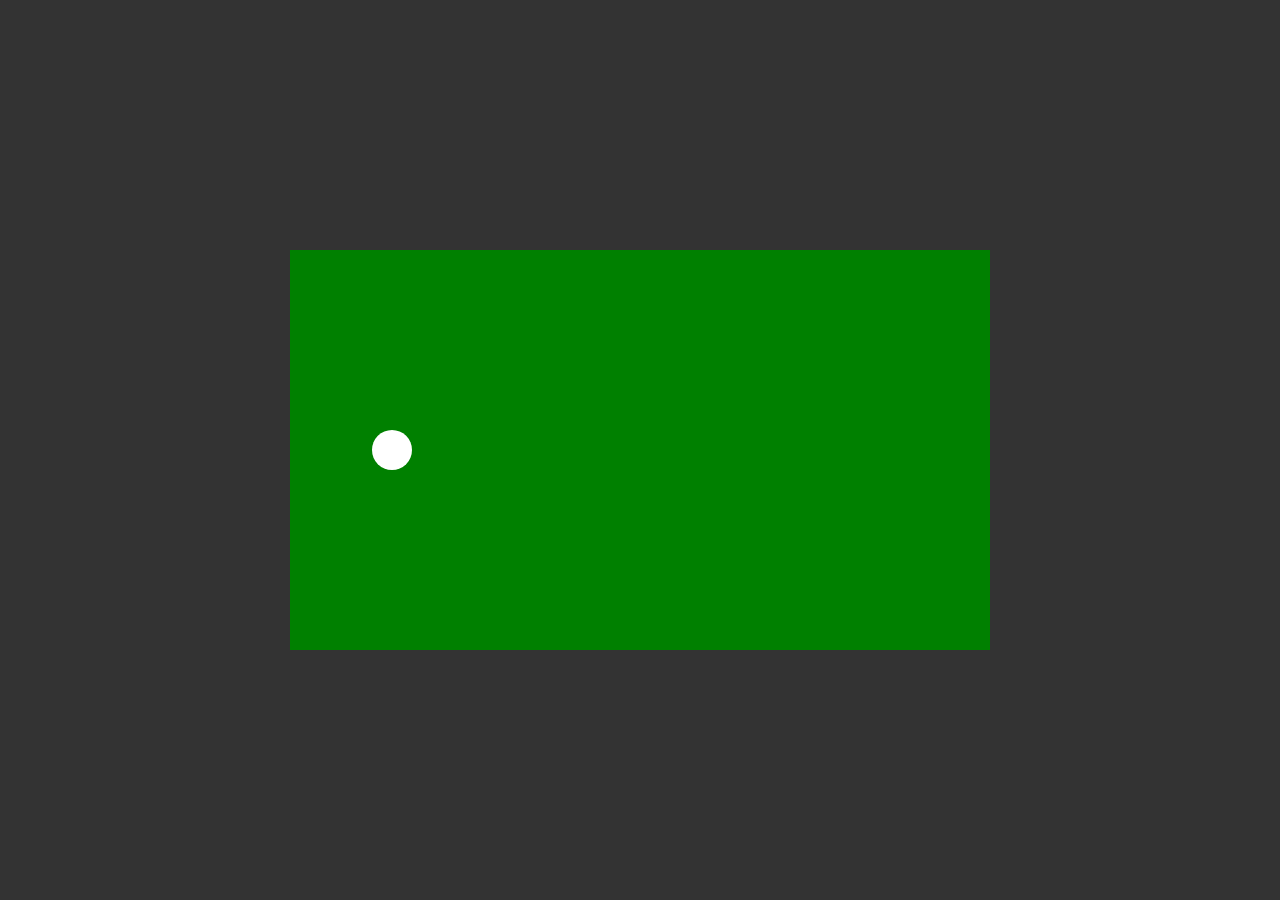
<file: HTML_P2/bola bergerak/index.html>
<!DOCTYPE html>
<html lang="en">
<head>
  <meta charset="UTF-8">
  <title>Bola Bergerak</title>
  <link rel="stylesheet" href="style.css">
</head>
<body>
  <canvas id="myCanvas" width="700" height="400"></canvas>

  <script>
    const canvas = document.getElementById("myCanvas");
    const ctx = canvas.getContext("2d");

    const canvasWidth = canvas.width;
    const canvasHeight = canvas.height;

    const ballRadius = 20;
    let x = ballRadius;
    let y = canvasHeight / 2;
    let direction = "right";

    let animationId;

    function drawBall() {
      ctx.clearRect(0, 0, canvasWidth, canvasHeight);
      ctx.beginPath();
      ctx.arc(x, y, ballRadius, 0, Math.PI * 2);
      ctx.fillStyle = "white";
      ctx.fill();
      ctx.closePath();
    }

    function animate() {
      drawBall();

      if (direction === "right") {
        if (x + ballRadius < canvasWidth) {
          x += 2;
        } else {
          direction = "down";
        }
      } else if (direction === "down") {
        if (y + ballRadius < canvasHeight) {
          y += 2;
        } else {
          direction = "left";
        }
      } else if (direction === "left") {
        if (x - ballRadius > 0) {
          x -= 2;
        } else {
          // Hapus bola & hentikan animasi
          ctx.clearRect(0, 0, canvasWidth, canvasHeight);
          cancelAnimationFrame(animationId);
          return;
        }
      }

      animationId = requestAnimationFrame(animate);
    }

    // Jalankan animasi
    animationId = requestAnimationFrame(animate);
  </script>
</body>
</html>
</file>
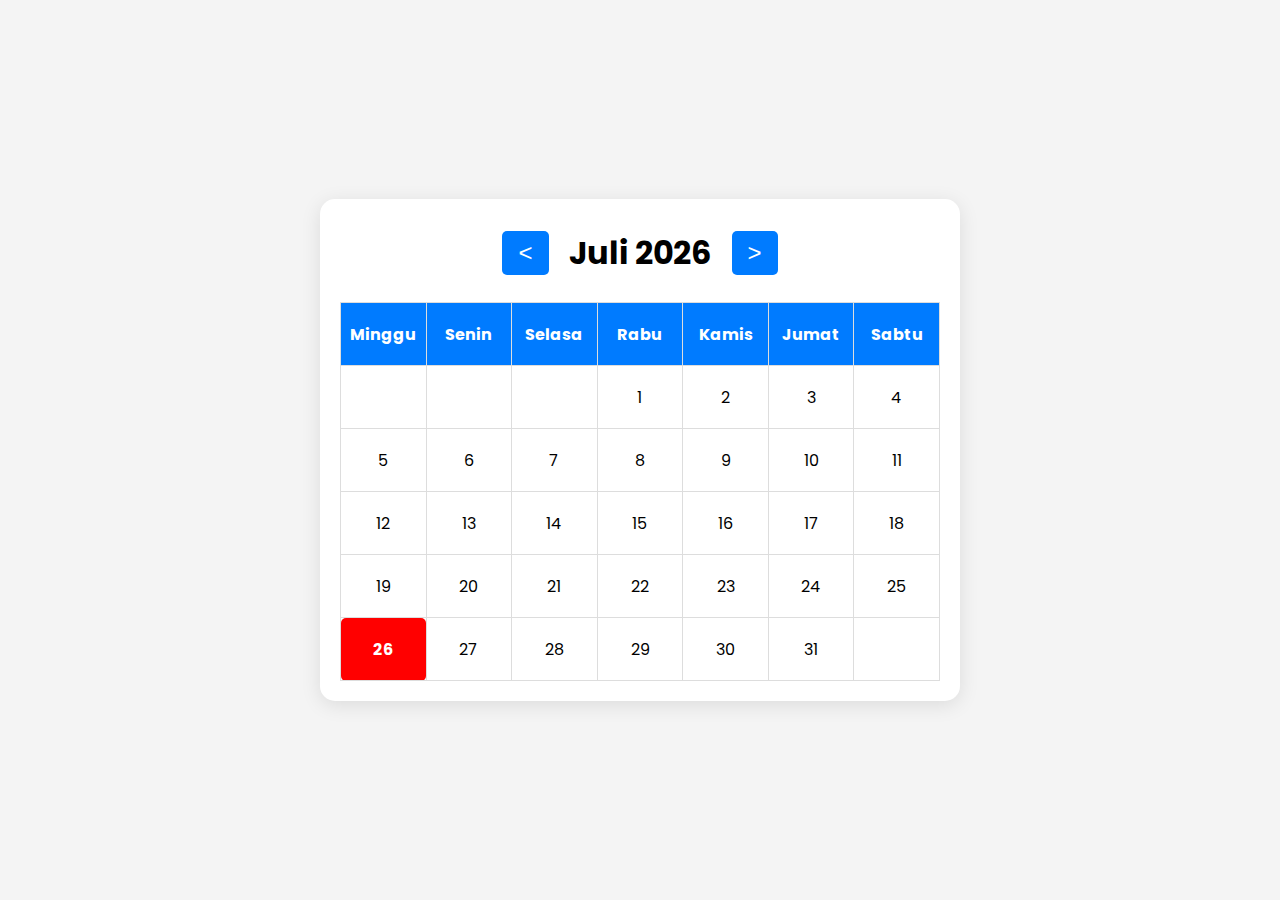
<file: HTML_P2/kalender/index.html>
<!DOCTYPE html>
<html lang="id">
<head>
  <meta charset="UTF-8" />
  <meta name="viewport" content="width=device-width, initial-scale=1.0"/>
  <title>Kalender</title>
  <link rel="stylesheet" href="style.css" />
  <link href="https://fonts.googleapis.com/css2?family=Poppins:wght@300;400;600&display=swap" rel="stylesheet" />
</head>
<body>
  <div class="calendar-container">
    <div class="calendar-header">
      <button onclick="navigateMonth('prev')">&lt;</button>
      <h2 id="month-year">April 2025</h2>
      <button onclick="navigateMonth('next')">&gt;</button>
    </div>
    <table class="calendar-table">
      <thead>
        <tr>
          <th>Minggu</th>
          <th>Senin</th>
          <th>Selasa</th>
          <th>Rabu</th>
          <th>Kamis</th>
          <th>Jumat</th>
          <th>Sabtu</th>
        </tr>
      </thead>
      <tbody id="calendar-body"></tbody>
    </table>
  </div>

  <script>
    let currentMonth, currentYear;

    function generateCalendar(month, year) {
      const today = new Date();
      const thisDay = today.getDate();
      const thisMonth = today.getMonth();
      const thisYear = today.getFullYear();

      const monthNames = [
        "Januari", "Februari", "Maret", "April", "Mei", "Juni",
        "Juli", "Agustus", "September", "Oktober", "November", "Desember"
      ];

      document.getElementById("month-year").innerText = monthNames[month] + " " + year;

      const firstDay = new Date(year, month, 1).getDay(); // 0 = Minggu
      const daysInMonth = new Date(year, month + 1, 0).getDate();

      let date = 1;
      let table = "";

      for (let i = 0; i < 6; i++) {
        let row = "<tr>";
        for (let j = 0; j < 7; j++) {
          if (i === 0 && j < firstDay) {
            row += "<td></td>";
          } else if (date > daysInMonth) {
            row += "<td></td>";
          } else {
            const isToday = date === thisDay && month === thisMonth && year === thisYear;
            row += `<td class="${isToday ? "today" : ""}">${date}</td>`;
            date++;
          }
        }
        row += "</tr>";
        table += row;
        if (date > daysInMonth) break;
      }

      document.getElementById("calendar-body").innerHTML = table;
      currentMonth = month;
      currentYear = year;
    }

    function navigateMonth(direction) {
      let newMonth = currentMonth;
      let newYear = currentYear;

      if (direction === "prev") {
        newMonth--;
        if (newMonth < 0) {
          newMonth = 11;
          newYear--;
        }
      } else {
        newMonth++;
        if (newMonth > 11) {
          newMonth = 0;
          newYear++;
        }
      }

      generateCalendar(newMonth, newYear);
    }

    window.onload = function () {
      const today = new Date();
      generateCalendar(today.getMonth(), today.getFullYear());
    };
  </script>
</body>
</html>
</file>
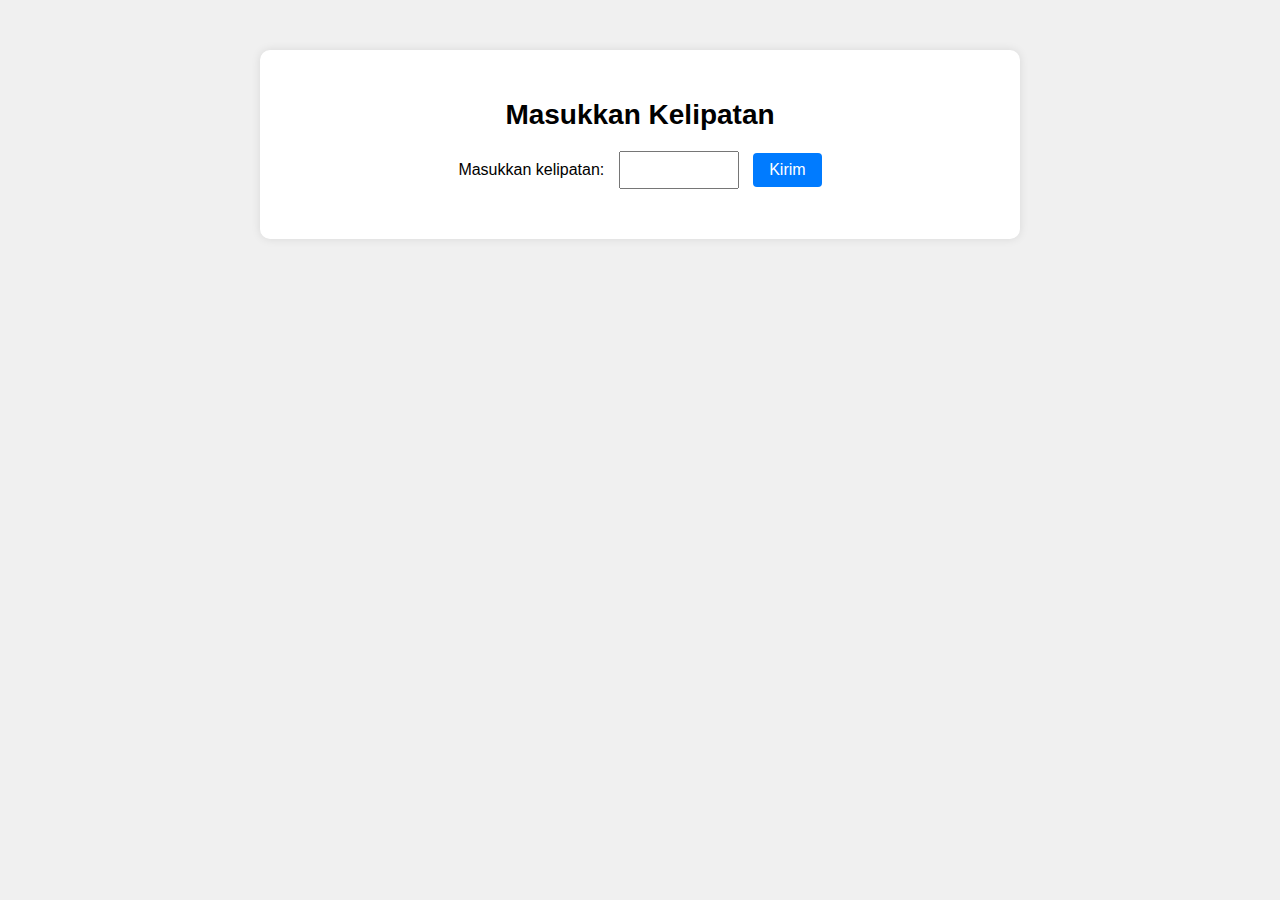
<file: HTML_P2/kelipatan angka/index.html>
<!DOCTYPE html>
<html lang="id">
<head>
    <meta charset="UTF-8">
    <title>Kelipatan Angka</title>
    <link rel="stylesheet" href="style.css">
</head>
<body>
    <div class="canvas">
        <h1 class="judul">Masukkan Kelipatan</h1>
        <form id="kelipatanForm">
            <label for="kelipatan">Masukkan kelipatan:</label>
            <input type="number" id="kelipatan" name="kelipatan" required>
            <button type="submit" id="submitBtn">Kirim</button>
        </form>

        <div id="hasil"></div>
    </div>

    <script>
        const form = document.getElementById("kelipatanForm");
        const hasil = document.getElementById("hasil");
        const input = document.getElementById("kelipatan");
        const btn = document.getElementById("submitBtn");

        form.addEventListener("submit", function(e) {
            e.preventDefault();

            const nilai = parseInt(input.value);
            if (isNaN(nilai) || nilai <= 0) return;

            let table = "<h2>Kelipatan dari " + nilai + "</h2>";
            table += `
                <table>
                    <thead>
                        <tr>
                            <th>Angka</th>
                            <th>Kelipatan</th>
                        </tr>
                    </thead>
                    <tbody>`;

            for (let i = 1; i <= 20; i++) {
                table += `
                    <tr>
                        <td class="angka">${i}</td>
                        <td class="kelipatan">${i * nilai}</td>
                    </tr>`;
            }

            table += "</tbody></table>";
            hasil.innerHTML = table;

            input.setAttribute("readonly", true);
            btn.disabled = true;
            btn.style.backgroundColor = "grey";
            btn.style.cursor = "not-allowed";
        });
    </script>
</body>
</html>
</file>
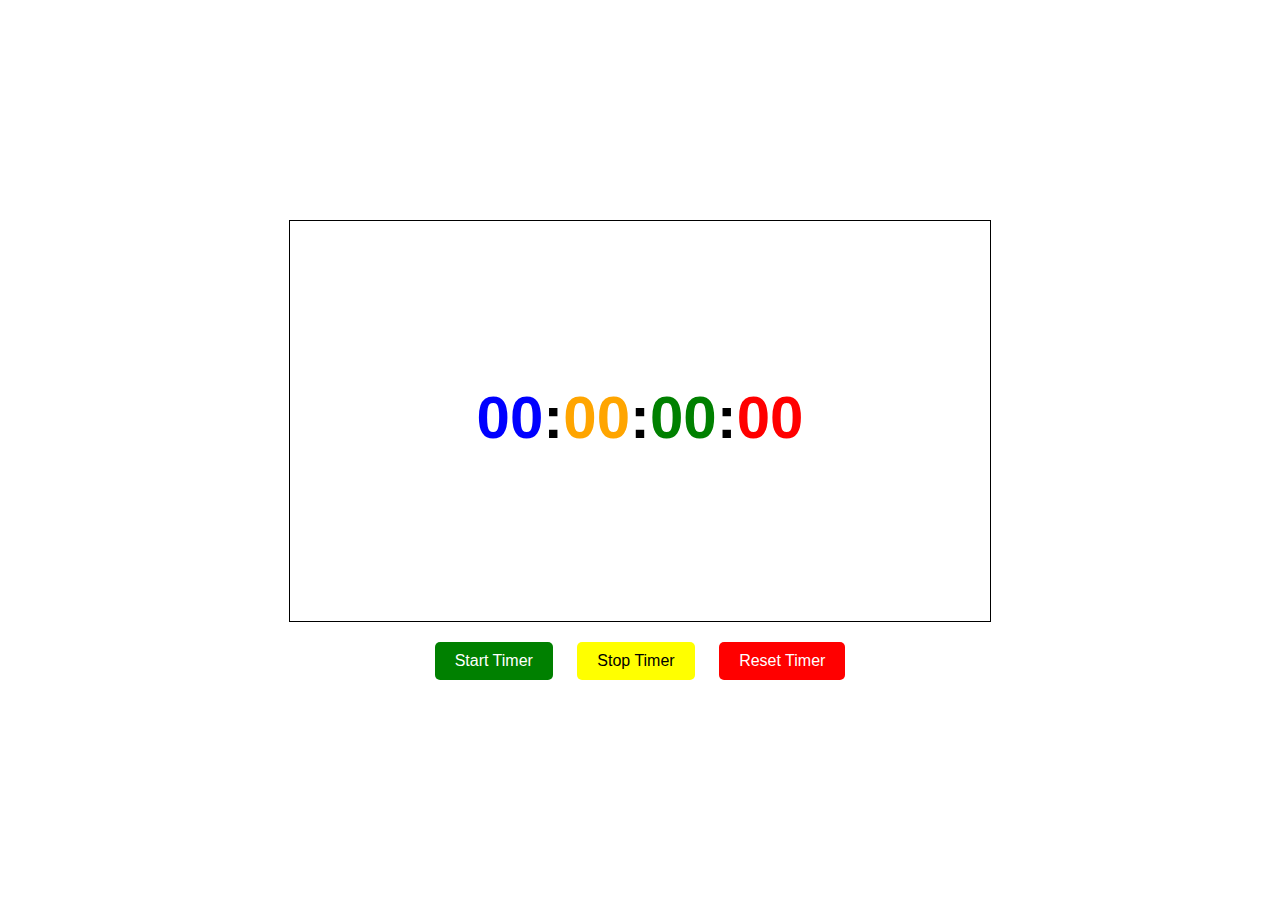
<file: HTML_P2/stopwatch/index.html>
<!DOCTYPE html>
<html lang="en">
<head>
  <meta charset="UTF-8">
  <title>Stopwatch</title>
  <link rel="stylesheet" href="style.css">
</head>
<body>
  <div class="container">
    <canvas id="stopwatchCanvas" width="700" height="400"></canvas>
    <div class="buttons">
      <button id="startBtn">Start Timer</button>
      <button id="stopBtn">Stop Timer</button>
      <button id="resetBtn">Reset Timer</button>
    </div>
  </div>

  <script>
    const canvas = document.getElementById("stopwatchCanvas");
    const ctx = canvas.getContext("2d");

    let startTime = null;
    let elapsedTime = 0;
    let timerInterval = null;

    function drawTime() {
      let time = elapsedTime;

      const hours = Math.floor(time / 3600000);
      time %= 3600000;
      const minutes = Math.floor(time / 60000);
      time %= 60000;
      const seconds = Math.floor(time / 1000);
      const milliseconds = Math.floor((time % 1000) / 10); // 2-digit

      const h = hours.toString().padStart(2, '0');
      const m = minutes.toString().padStart(2, '0');
      const s = seconds.toString().padStart(2, '0');
      const ms = milliseconds.toString().padStart(2, '0');

      ctx.clearRect(0, 0, canvas.width, canvas.height);
      ctx.font = "bold 60px Arial";
      ctx.textBaseline = "middle";

      const centerX = canvas.width / 2;
      const centerY = canvas.height / 2;

      // Text fragments with styles
      const fragments = [
        { text: h, color: "blue" },
        { text: ":", color: "black" },
        { text: m, color: "orange" },
        { text: ":", color: "black" },
        { text: s, color: "green" },
        { text: ":", color: "black" },
        { text: ms, color: "red" }
      ];

      // Measure total width
      let totalWidth = 0;
      fragments.forEach(f => {
        totalWidth += ctx.measureText(f.text).width;
      });

      // Start drawing from (center - half total width)
      let x = centerX - totalWidth / 2;

      // Draw each fragment
      fragments.forEach(f => {
        ctx.fillStyle = f.color;
        ctx.fillText(f.text, x, centerY);
        x += ctx.measureText(f.text).width;
      });
    }

    function startTimer() {
      if (!timerInterval) {
        startTime = Date.now() - elapsedTime;
        timerInterval = setInterval(() => {
          elapsedTime = Date.now() - startTime;
          drawTime();
        }, 10);
      }
    }

    function stopTimer() {
      clearInterval(timerInterval);
      timerInterval = null;
    }

    function resetTimer() {
      stopTimer();
      elapsedTime = 0;
      drawTime();
    }

    document.getElementById("startBtn").addEventListener("click", startTimer);
    document.getElementById("stopBtn").addEventListener("click", stopTimer);
    document.getElementById("resetBtn").addEventListener("click", resetTimer);

    drawTime();
  </script>
</body>
</html>
</file>
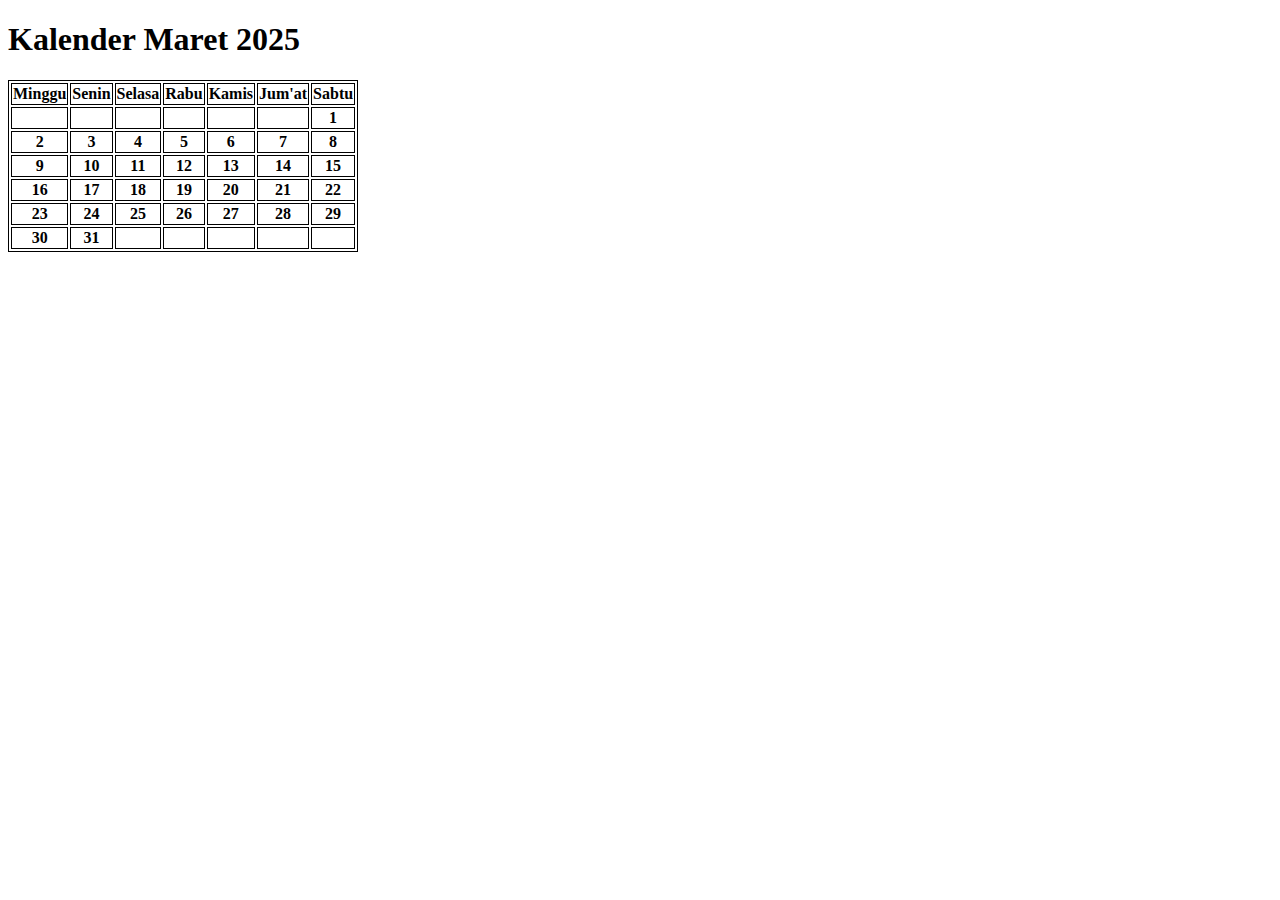
<file: kalender.html>
<!DOCTYPE html>
<html lang="en">

<head>
    <meta charset="UTF-8">
    <meta name="viewport" content="width=device-width, initial-scale=1.0">
    <title>Task 1 Kalender</title>
    <style>
        table,
        th,
        td {
            border: 1px solid black;
        }
    </style>
</head>

<body>
    <h1>Kalender Maret 2025</h1>

    <table>
        <tr>
            <th>Minggu</th>
            <th>Senin</th>
            <th>Selasa</th>
            <th>Rabu</th>
            <th>Kamis</th>
            <th>Jum'at</th>
            <th>Sabtu</th>
        </tr>
        <tr>
            <th></th>
            <th></th>
            <th></th>
            <th></th>
            <th></th>
            <th></th>
            <th>1</th>
        </tr>
        <tr>
            <th>2</th>
            <th>3</th>
            <th>4</th>
            <th>5</th>
            <th>6</th>
            <th>7</th>
            <th>8</th>
        </tr>
        <tr>
            <th>9</th>
            <th>10</th>
            <th>11</th>
            <th>12</th>
            <th>13</th>
            <th>14</th>
            <th>15</th>
        </tr>
        <tr>
            <th>16</th>
            <th>17</th>
            <th>18</th>
            <th>19</th>
            <th>20</th>
            <th>21</th>
            <th>22</th>
        </tr>
        <tr>
            <th>23</th>
            <th>24</th>
            <th>25</th>
            <th>26</th>
            <th>27</th>
            <th>28</th>
            <th>29</th>
        </tr>
        <tr>
            <th>30</th>
            <th>31</th>
            <th></th>
            <th></th>
            <th></th>
            <th></th>
            <th></th>
        </tr>
    </table>

</body>

</html>
</file>
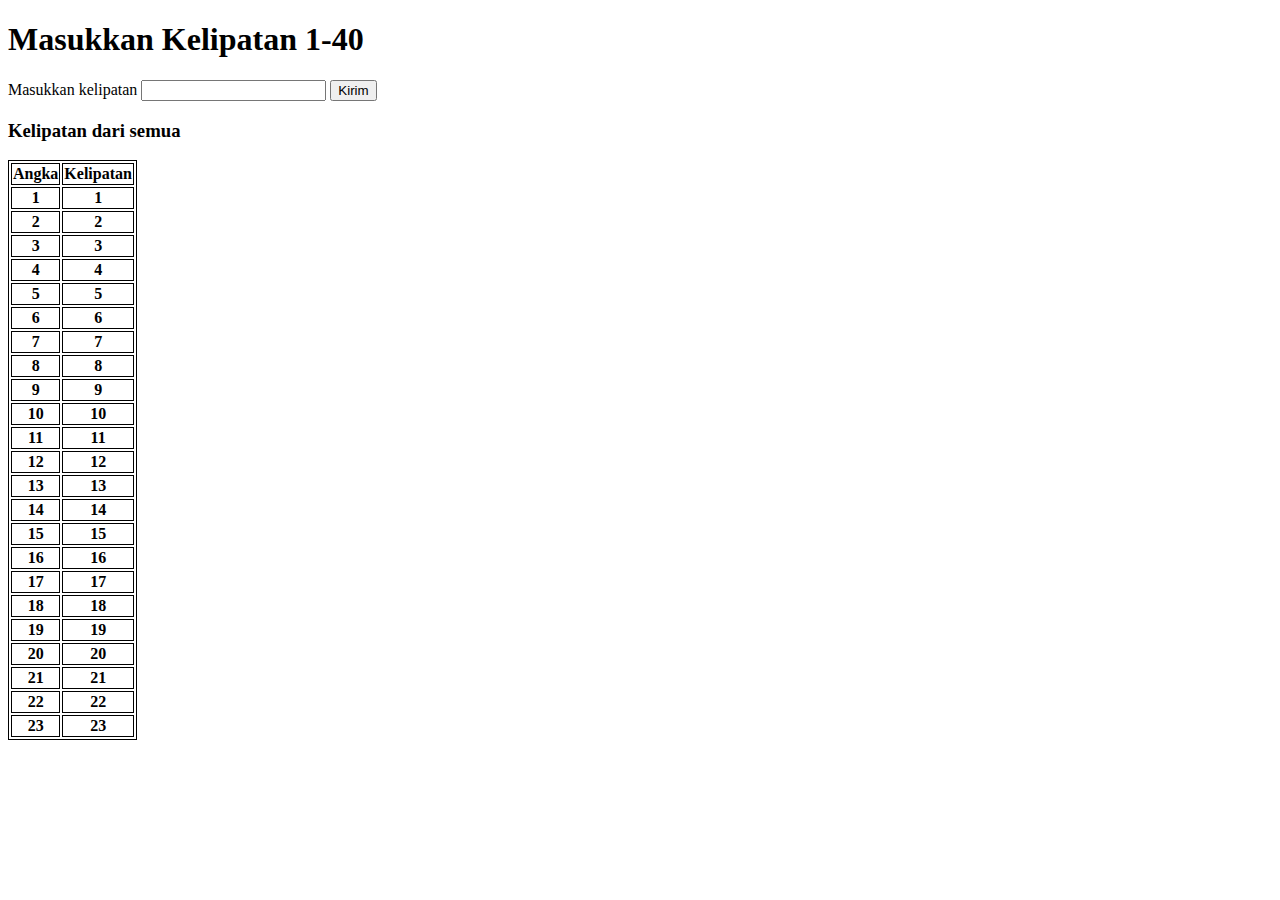
<file: KelipatanAngka.html>
<!DOCTYPE html>
<html lang="en">

<head>
    <meta charset="UTF-8">
    <meta name="viewport" content="width=device-width, initial-scale=1.0">
    <title>Task 2 Kelipatan</title>
    <style>
        table,
        th,
        td {
            border: 1px solid black;
        }
    </style>
</head>

<body>
    <h1>Masukkan Kelipatan 1-40</h1>
    <form action="" method="post">
        <p>
            <label for="angka">Masukkan kelipatan</label>
            <input type="number" name="" id="kelipatan">
            <Button>Kirim</Button>
        </p>
    </form>
    <h3>Kelipatan dari semua</h2>
        <table>
            <tr>
                <th>Angka</th>
                <th>Kelipatan</th>
            </tr>
            <tr>
                <th>1</th>
                <th>1</th>
            </tr>
            <tr>
                <th>2</th>
                <th>2</th>
            </tr>
            <tr>
                <th>3</th>
                <th>3</th>
            </tr>
            <tr>
                <th>4</th>
                <th>4</th>
            </tr>
            <tr>
                <th>5</th>
                <th>5</th>
            </tr>
            <tr>
                <th>6</th>
                <th>6</th>
            </tr>
            <tr>
                <th>7</th>
                <th>7</th>
            </tr>
            <tr>
                <th>8</th>
                <th>8</th>
            </tr>
            <tr>
                <th>9</th>
                <th>9</th>
            </tr>
            <tr>
                <th>10</th>
                <th>10</th>
            </tr>
            <tr>
                <th>11</th>
                <th>11</th>
            </tr>
            <tr>
                <th>12</th>
                <th>12</th>
            </tr>
            <tr>
                <th>13</th>
                <th>13</th>
            </tr>
            <tr>
                <th>14</th>
                <th>14</th>
            </tr>
            <tr>
                <th>15</th>
                <th>15</th>
            </tr>
            <tr>
                <th>16</th>
                <th>16</th>
            </tr>
            <tr>
                <th>17</th>
                <th>17</th>
            </tr>
            <tr>
                <th>18</th>
                <th>18</th>
            </tr>
            <tr>
                <th>19</th>
                <th>19</th>
            </tr>
            <tr>
                <th>20</th>
                <th>20</th>
            </tr>
            <tr>
                <th>21</th>
                <th>21</th>
            </tr>
            <tr>
                <th>22</th>
                <th>22</th>
            </tr>
            <tr>
                <th>23</th>
                <th>23</th>
            </tr>
        </table>
</body>

</html>
</file>
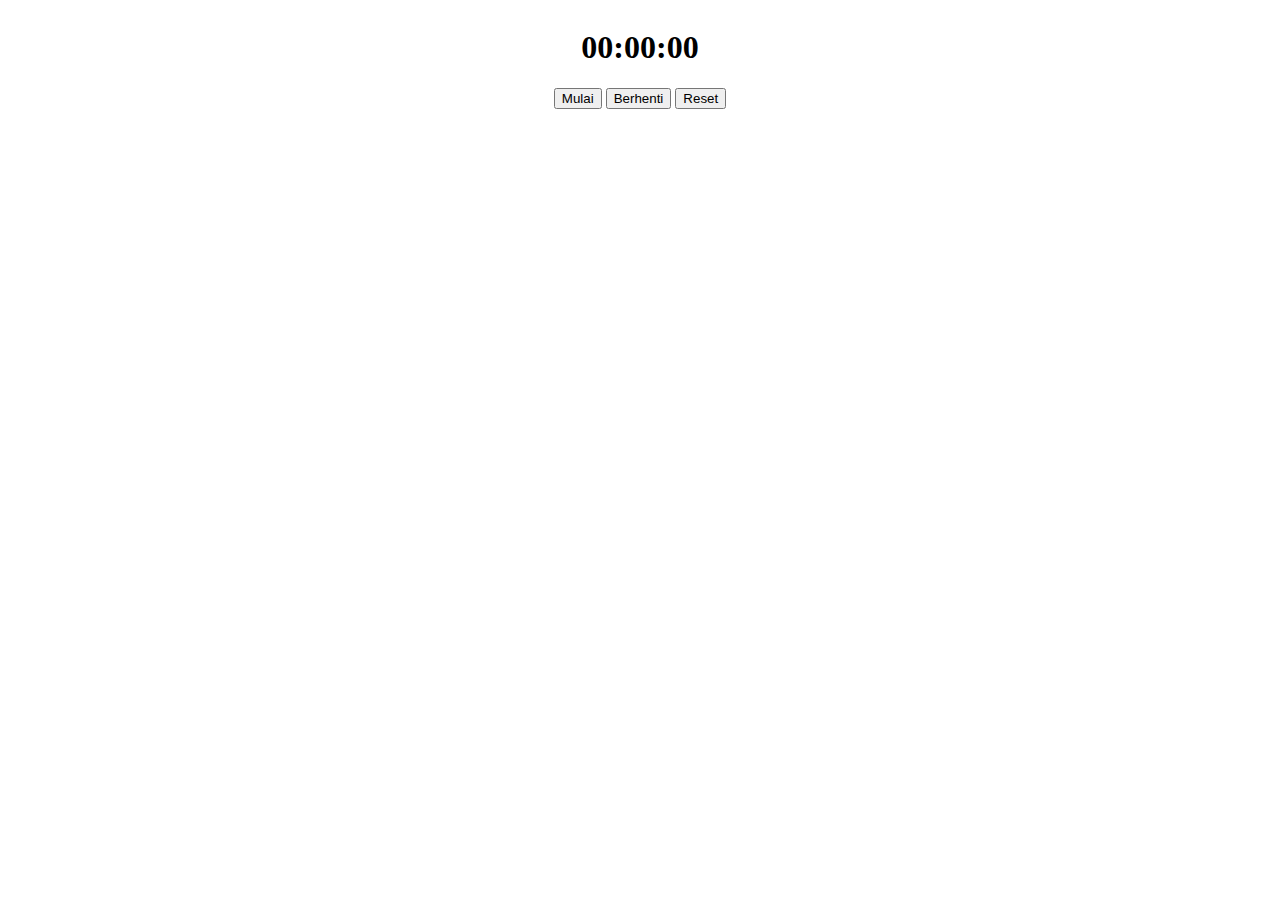
<file: stopwach.html>
<!DOCTYPE html>
<html lang="en">

<head>
    <meta charset="UTF-8">
    <meta name="viewport" content="width=device-width, initial-scale=1.0">
    <title>Task 3 Stopwatch</title>
    <style>
        body {
            display: flex;
            justify-content: center;
            align-items: center;
            flex-direction: column;
        }
    </style>
</head>

<body>
    <h1>00:00:00</h1>
    <div>
        <button>Mulai</button>
        <button>Berhenti</button>
        <button>Reset</button>
    </div>
</body>

</html>
</file>
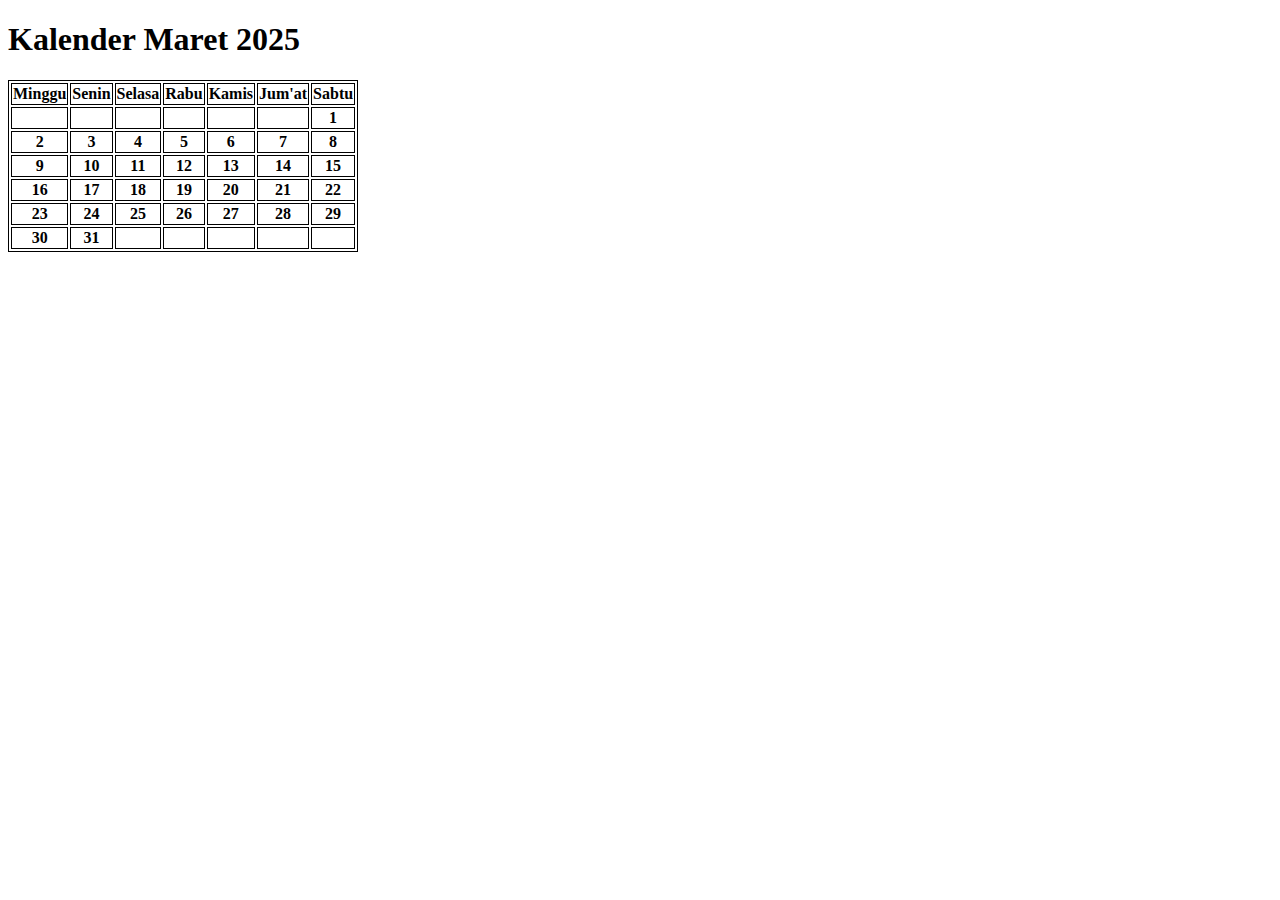
<file: HTML_P1/kalender.html>
<!DOCTYPE html>
<html lang="en">

<head>
    <meta charset="UTF-8">
    <meta name="viewport" content="width=device-width, initial-scale=1.0">
    <title>Task 1 Kalender</title>
    <style>
        table,
        th,
        td {
            border: 1px solid black;
        }
    </style>
</head>

<body>
    <h1>Kalender Maret 2025</h1>

    <table>
        <tr>
            <th>Minggu</th>
            <th>Senin</th>
            <th>Selasa</th>
            <th>Rabu</th>
            <th>Kamis</th>
            <th>Jum'at</th>
            <th>Sabtu</th>
        </tr>
        <tr>
            <th></th>
            <th></th>
            <th></th>
            <th></th>
            <th></th>
            <th></th>
            <th>1</th>
        </tr>
        <tr>
            <th>2</th>
            <th>3</th>
            <th>4</th>
            <th>5</th>
            <th>6</th>
            <th>7</th>
            <th>8</th>
        </tr>
        <tr>
            <th>9</th>
            <th>10</th>
            <th>11</th>
            <th>12</th>
            <th>13</th>
            <th>14</th>
            <th>15</th>
        </tr>
        <tr>
            <th>16</th>
            <th>17</th>
            <th>18</th>
            <th>19</th>
            <th>20</th>
            <th>21</th>
            <th>22</th>
        </tr>
        <tr>
            <th>23</th>
            <th>24</th>
            <th>25</th>
            <th>26</th>
            <th>27</th>
            <th>28</th>
            <th>29</th>
        </tr>
        <tr>
            <th>30</th>
            <th>31</th>
            <th></th>
            <th></th>
            <th></th>
            <th></th>
            <th></th>
        </tr>
    </table>

</body>

</html>
</file>
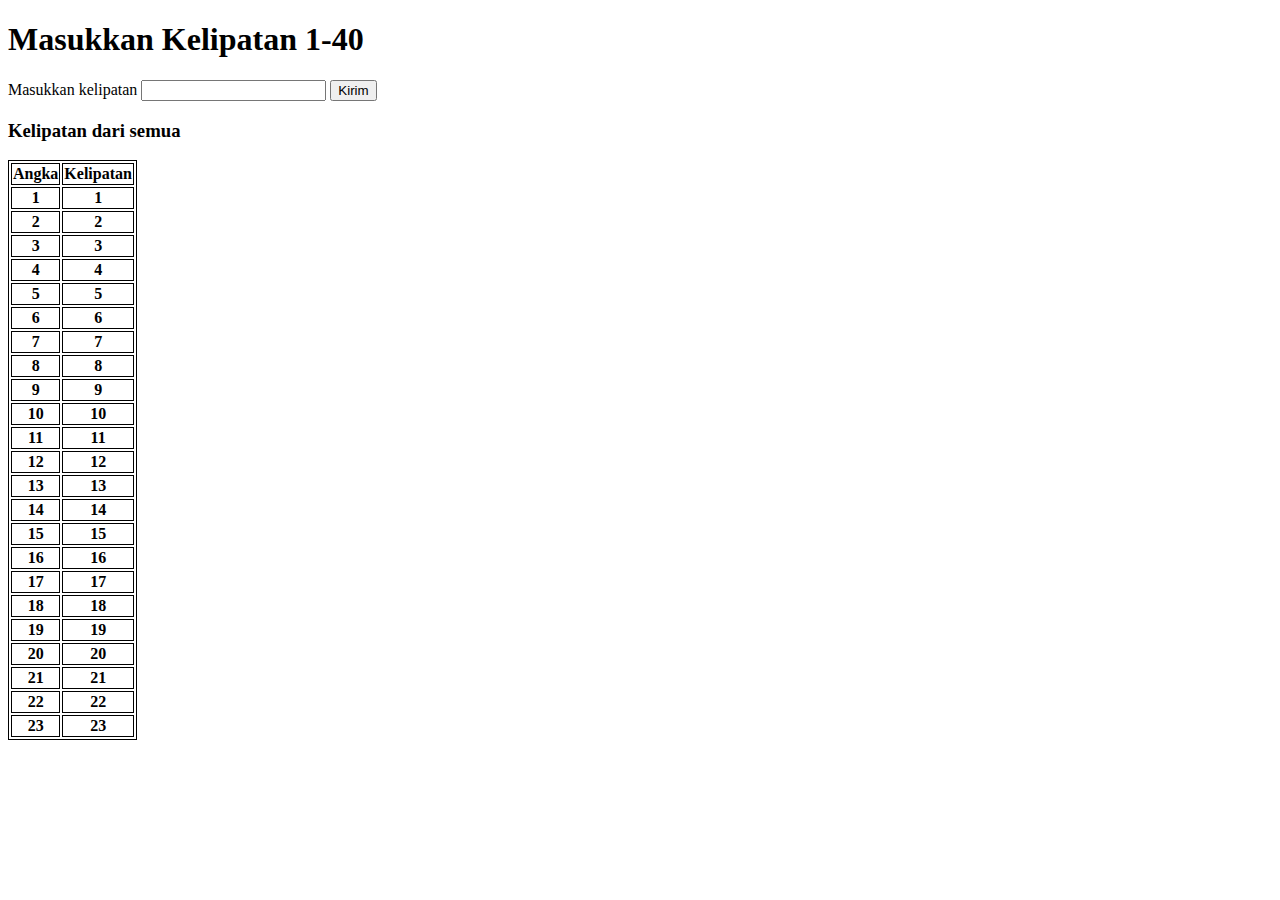
<file: HTML_P1/KelipatanAngka.html>
<!DOCTYPE html>
<html lang="en">

<head>
    <meta charset="UTF-8">
    <meta name="viewport" content="width=device-width, initial-scale=1.0">
    <title>Task 2 Kelipatan</title>
    <style>
        table,
        th,
        td {
            border: 1px solid black;
        }
    </style>
</head>

<body>
    <h1>Masukkan Kelipatan 1-40</h1>
    <form action="" method="post">
        <p>
            <label for="angka">Masukkan kelipatan</label>
            <input type="number" name="" id="kelipatan">
            <Button>Kirim</Button>
        </p>
    </form>
    <h3>Kelipatan dari semua</h2>
        <table>
            <tr>
                <th>Angka</th>
                <th>Kelipatan</th>
            </tr>
            <tr>
                <th>1</th>
                <th>1</th>
            </tr>
            <tr>
                <th>2</th>
                <th>2</th>
            </tr>
            <tr>
                <th>3</th>
                <th>3</th>
            </tr>
            <tr>
                <th>4</th>
                <th>4</th>
            </tr>
            <tr>
                <th>5</th>
                <th>5</th>
            </tr>
            <tr>
                <th>6</th>
                <th>6</th>
            </tr>
            <tr>
                <th>7</th>
                <th>7</th>
            </tr>
            <tr>
                <th>8</th>
                <th>8</th>
            </tr>
            <tr>
                <th>9</th>
                <th>9</th>
            </tr>
            <tr>
                <th>10</th>
                <th>10</th>
            </tr>
            <tr>
                <th>11</th>
                <th>11</th>
            </tr>
            <tr>
                <th>12</th>
                <th>12</th>
            </tr>
            <tr>
                <th>13</th>
                <th>13</th>
            </tr>
            <tr>
                <th>14</th>
                <th>14</th>
            </tr>
            <tr>
                <th>15</th>
                <th>15</th>
            </tr>
            <tr>
                <th>16</th>
                <th>16</th>
            </tr>
            <tr>
                <th>17</th>
                <th>17</th>
            </tr>
            <tr>
                <th>18</th>
                <th>18</th>
            </tr>
            <tr>
                <th>19</th>
                <th>19</th>
            </tr>
            <tr>
                <th>20</th>
                <th>20</th>
            </tr>
            <tr>
                <th>21</th>
                <th>21</th>
            </tr>
            <tr>
                <th>22</th>
                <th>22</th>
            </tr>
            <tr>
                <th>23</th>
                <th>23</th>
            </tr>
        </table>
</body>

</html>
</file>
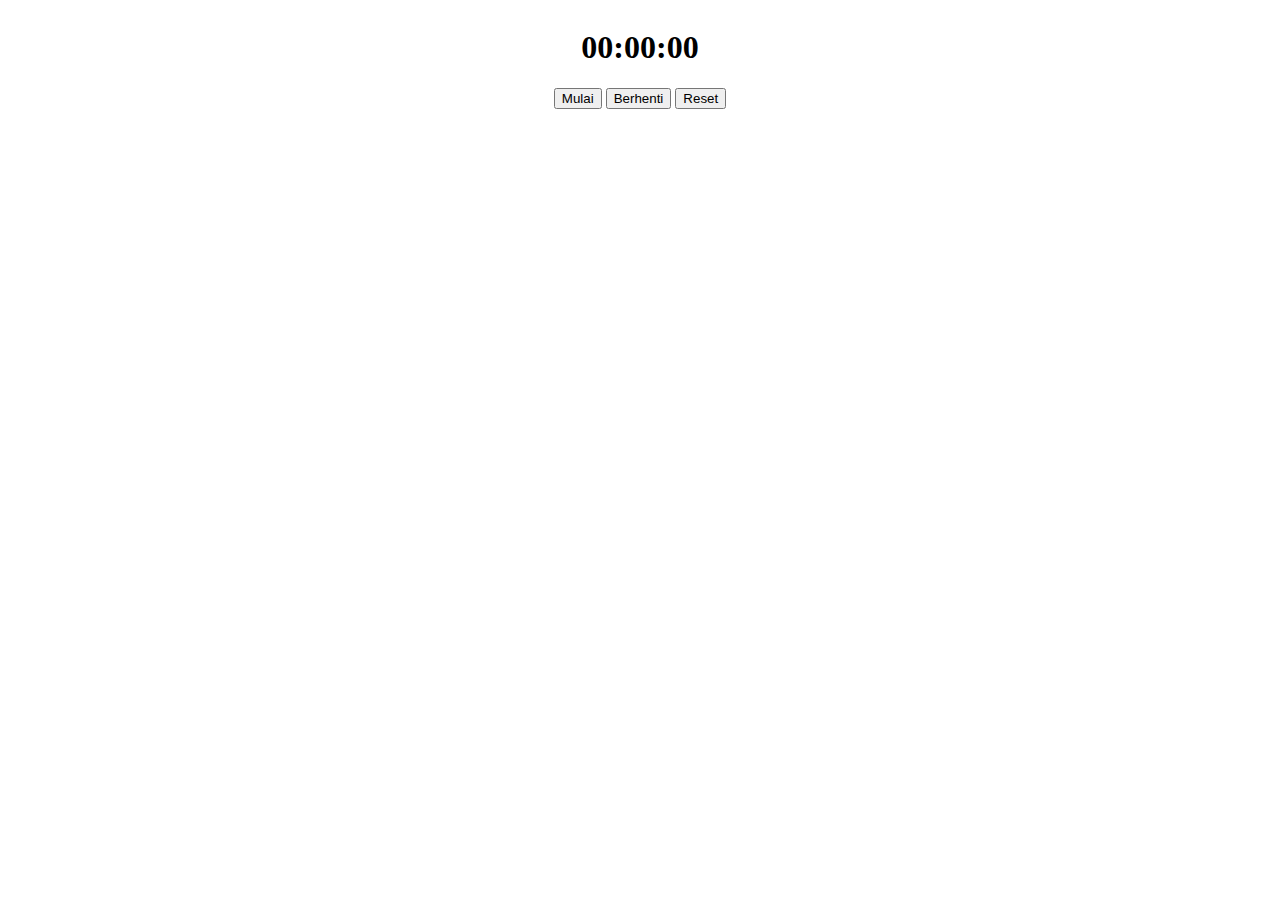
<file: HTML_P1/stopwach.html>
<!DOCTYPE html>
<html lang="en">

<head>
    <meta charset="UTF-8">
    <meta name="viewport" content="width=device-width, initial-scale=1.0">
    <title>Task 3 Stopwatch</title>
    <style>
        body {
            display: flex;
            justify-content: center;
            align-items: center;
            flex-direction: column;
        }
    </style>
</head>

<body>
    <h1>00:00:00</h1>
    <div>
        <button>Mulai</button>
        <button>Berhenti</button>
        <button>Reset</button>
    </div>
</body>

</html>
</file>
<file: HTML_P2/bola bergerak/style.css>
/* Membuat canvas hijau di tengah layar */
body {
    margin: 0;
    background-color: #333;
    display: flex;
    justify-content: center;
    align-items: center;
    height: 100vh;
  }
  
  canvas {
    background-color: green;
    display: block;
  }
</file>
<file: HTML_P2/kalender/style.css>
body {
    font-family: 'Poppins', sans-serif;
    background-color: #f4f4f4;
    margin: 0;
    padding: 0;
    display: flex;
    justify-content: center;
    align-items: center;
    min-height: 100vh;
  }
  
  .calendar-container {
    background: white;
    padding: 20px;
    border-radius: 15px;
    box-shadow: 0 4px 20px rgba(0, 0, 0, 0.1);
    width: 100%;
    max-width: 600px;
  }
  
  .calendar-header {
    display: flex;
    justify-content: center;
    align-items: center;
    margin-bottom: 15px;
  }
  
  .calendar-header h2 {
    font-size: 32px;
    font-weight: bold;
    margin: 0 20px;
    padding: 10px 0; /* Tambahkan jarak atas dan bawah */
    flex-shrink: 0;
  }  
  
  .calendar-header button {
    background-color: #007bff;
    color: white;
    border: none;
    font-size: 24px;
    padding: 8px 16px;
    border-radius: 5px;
    cursor: pointer;
  }
  
  .calendar-header button:hover {
    background-color: #0056b3;
  }
  
  .calendar-table {
    width: 100%;
    border-collapse: collapse;
  }
  
  .calendar-table th,
  .calendar-table td {
    border: 1px solid #ddd;
    width: 14.28%;
    height: 60px;
    text-align: center;
    vertical-align: middle;
    font-size: 16px;
  }
  
  .calendar-table th {
    background-color: #007bff;
    color: white;
    font-weight: bold;
  }
  
  .today {
    background-color: red;
    color: white;
    font-weight: bold;
    border-radius: 5px;
  }
  
  /* Responsif */
  @media screen and (max-width: 600px) {
    .calendar-header h2 {
      font-size: 32px;
    }
  
    .calendar-table th,
    .calendar-table td {
      font-size: 14px;
      height: 45px;
    }
  }
</file>
<file: HTML_P2/kelipatan angka/style.css>
body {
    font-family: Arial, sans-serif;
    margin: 0;
    padding: 0;
    background-color: #f0f0f0; /* luar canvas */
    display: flex;
    justify-content: center;
    align-items: start;
    min-height: 100vh;
}

.canvas {
    background-color: white; /* dalam canvas */
    padding: 30px;
    margin-top: 50px;
    border-radius: 10px;
    width: 90%;
    max-width: 700px;
    box-shadow: 0 0 10px rgba(0,0,0,0.1);
    text-align: center;
}

.judul {
    font-size: 28px;
    font-weight: bold;
    margin-bottom: 20px;
}

form {
    margin-bottom: 20px;
}

input[type="number"] {
    padding: 8px;
    margin-left: 10px;
    margin-right: 10px;
    width: 100px;
    font-size: 16px;
}

button {
    padding: 8px 16px;
    font-size: 16px;
    background-color: #007bff;
    color: white;
    border: none;
    cursor: pointer;
    border-radius: 4px;
}

button:hover:enabled {
    background-color: #0056b3;
}

table {
    width: 100%;
    border-collapse: collapse;
    table-layout: fixed;
    margin-top: 10px;
}

th, td {
    padding: 12px;
    text-align: center;
    border: 1px solid #ccc;
    word-wrap: break-word;
    width: 50%; /* Bagi rata: setengah untuk "Angka", setengah untuk "Kelipatan" */
}

th {
    background-color: #e0e0e0;
    color: black;
    font-weight: bold;
}

.angka {
    background-color: white;
}

.kelipatan {
    background-color: #d4edda;
}
</file>
<file: HTML_P2/stopwatch/style.css>
body, html {
    height: 100%;
    margin: 0;
    font-family: Arial, sans-serif;
    display: flex;
    justify-content: center;
    align-items: center;
    background-color: white;
  }
  
  .container {
    text-align: center;
  }
  
  canvas {
    border: 1px solid black;
    display: block;
    margin: 0 auto;
  }
  
  .buttons {
    margin-top: 20px;
  }
  
  button {
    font-size: 16px;
    padding: 10px 20px;
    margin: 0 10px;
    border: none;
    border-radius: 5px;
    cursor: pointer;
  }
  
  #startBtn {
    background-color: green;
    color: white;
  }
  
  #stopBtn {
    background-color: yellow;
    color: black;
  }
  
  #resetBtn {
    background-color: red;
    color: white;
  }
</file>
